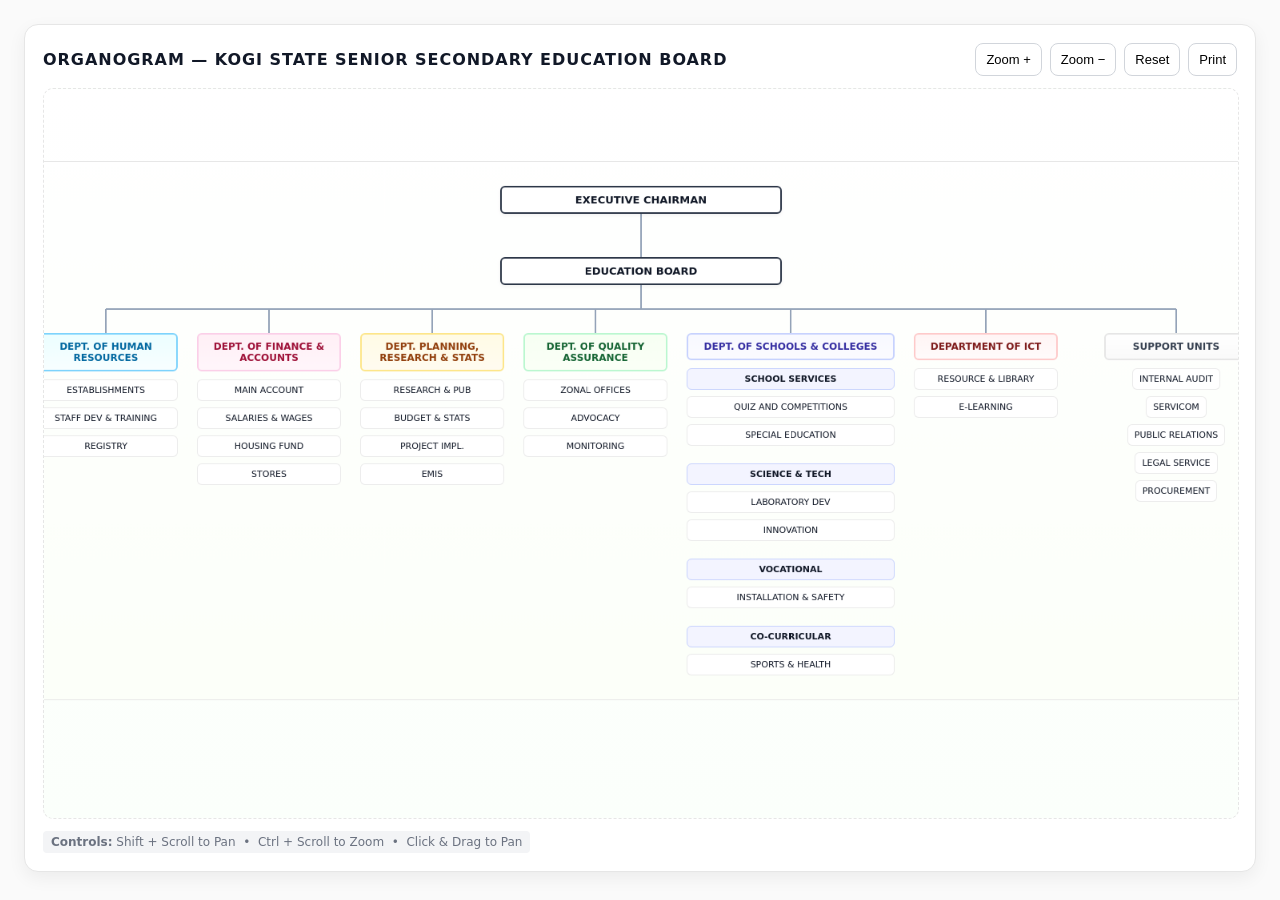
<file: orgonagram/index.html>
<!doctype html>
<html lang="en">
<head>
  <meta charset="utf-8" />
  <meta name="viewport" content="width=device-width,initial-scale=1,maximum-scale=1,user-scalable=no" />
  <title>Organogram - Mobile Optimized</title>
  <style>
    :root{
      --bg: #ffffff;
      --frame: #e6e6e6;
      --ink: #111827;
      --accent: #00a182;
      --gap: 18px;
      --card-radius: 8px;
    }
    html,body{height:100%;margin:0;font-family:Inter,ui-sans-serif,system-ui,-apple-system,"Segoe UI",Roboto,"Helvetica Neue",Arial;}
    body{background:#fafafa;color:var(--ink);padding:24px;box-sizing:border-box;}

    /* Outer framed box */
    .frame {
      background:var(--bg);
      border:1px solid var(--frame);
      border-radius:14px;
      padding:18px;
      box-shadow:0 6px 18px rgba(12,12,12,0.06);
      max-width:100%;
      height: 90vh;
      display:flex;
      flex-direction:column;
      overflow: hidden;
    }

    header.title-row{display:flex;align-items:center;justify-content:space-between;gap:12px;padding-bottom:12px; flex-shrink: 0;}
    header h1{font-size:16px;margin:0;font-weight:700;letter-spacing:0.06em;text-transform:uppercase}
    header .controls{display:flex;gap:8px;align-items:center}

    /* Toolbar buttons */
    .btn {
      display:inline-flex;align-items:center;gap:8px;padding:8px 10px;border-radius:8px;border:1px solid #d1d5db;background:#fff;cursor:pointer;font-size:13px;
      user-select: none;
    }
    .btn:active{transform:translateY(1px)}
    .btn:hover{background:#f9fafb}
    
    /* Chart viewport */
    .viewport {
      flex-grow: 1;
      width:100%;
      border-radius:10px;
      overflow:hidden;
      border:1px dashed #e6e6e6;
      position:relative;
      background:linear-gradient(180deg, #ffffff 0%, #fbfffb 100%);
      
      /* VITAL CHANGE: Allow browser to handle vertical page scrolling (pan-y) */
      touch-action: pan-y; 
      cursor: grab;
    }
    .viewport:active { cursor: grabbing; }

    /* coordinate system */
    .canvas {
      transform-origin: 0 0;
      will-change: transform;
      position:absolute;
      left:0; top:0;
      width: fit-content;
      height: fit-content;
      padding:40px;
    }

    /* Nodes & Styling */
    .exec { display:flex; justify-content:center; margin-bottom:14px; position: relative; z-index: 2; }
    .node { border:2px solid #2d3748; background:#fff; padding:8px 14px; border-radius:6px; font-weight:600; font-size:13px; display:inline-block; white-space:nowrap; box-shadow: 0 2px 4px rgba(0,0,0,0.05); }

    .departments { display:grid; grid-template-columns: repeat(8, auto); gap:24px; align-items:start; margin-top:20px; position: relative; z-index: 2; }
    .col { display:flex; flex-direction:column; align-items:center; min-width:180px; }
    
    .dept { padding:8px 10px; border-radius:6px; font-weight:700; font-size:12px; border:2px solid rgba(0,0,0,0.12); background:linear-gradient(180deg, rgba(255,255,255,1), rgba(250,250,250,1)); text-align:center; width: 100%; box-sizing: border-box; position: relative; z-index: 2; }
    
    .units { margin-top:10px; display:flex; flex-direction:column; gap:8px; width:100%; align-items:stretch; position: relative; z-index: 2; }
    .unit { padding:6px 8px; border-radius:6px; border:1px solid rgba(0,0,0,0.08); background:#fff; font-size:11px; text-align:center; }

    /* Color Themes */
    .c-hr { border-color:#7dd3fc; background:linear-gradient(180deg,#ecfeff,#f8feff); color:#0369a1 }
    .c-fin { border-color:#fbcfe8; background:linear-gradient(180deg,#fff0f6,#fff6fb); color:#9f1239 }
    .c-plan { border-color:#fde68a; background:linear-gradient(180deg,#fffbe6,#fffbf0); color:#92400e }
    .c-qa { border-color:#bbf7d0; background:linear-gradient(180deg,#f7fff3,#fbfff7); color:#166534 }
    .c-sch { border-color:#c7d2fe; background:linear-gradient(180deg,#f8f9ff,#fbfbff); color:#3730a3 }
    .c-ict { border-color:#fecaca; background:linear-gradient(180deg,#fff5f5,#fffbfb); color:#7f1d1d }
    .c-support { border-color:#e6e6e6; background:linear-gradient(180deg,#ffffff,#fafafa); color:#374151 }

    .right-stack { display:flex; flex-direction:column; gap:8px; align-items:center; }

    /* Canvas Box */
    .canvas-box { border:1px solid #e6e6e6; border-radius:8px; padding:30px; background:linear-gradient(180deg,#ffffff,#fcfff9); position:relative; display: inline-block; }
    
    /* SVG */
    svg.connectors { position:absolute; left:0; top:0; width:100%; height:100%; pointer-events:none; overflow:visible; z-index: 1; }
    .connector-line { stroke-width: 2px; stroke: #94a3b8; fill: none; }

    /* Print */
    @media print {
      body{padding:0;background:#fff}
      .frame { box-shadow:none;border:none;border-radius:0;padding:0; height: auto; display: block; }
      header { display:none }
      .viewport { overflow:visible; height:auto; border: none; }
      .canvas { transform: scale(0.65) translate(0,0); transform-origin:top left; padding: 0; position: static; }
      .btn { display:none }
    }

    .hint { color:#6b7280;font-size:12px; font-weight: 500; background:#f3f4f6; padding:4px 8px; border-radius:4px;}

    /* --------------------------------------------- */
    /* 🔥 MOBILE FIX: Media Query for Header/Buttons */
    /* --------------------------------------------- */
    @media (max-width: 768px) {
      body { padding: 12px; } /* Less padding on small screens */
      .frame { padding: 12px; height: 92vh; }
      
      header.title-row {
        flex-wrap: wrap; /* Allow the title and controls to wrap to the next line */
        justify-content: center; /* Center all items when wrapped */
        gap: 16px; /* Add vertical space between wrapped items */
      }
      
      header h1 { 
        width: 100%; /* Make title take full width */
        text-align: center;
      }
      
      .btn {
        padding: 6px 8px; /* Slightly smaller padding */
        font-size: 12px; /* Smaller font size */
        gap: 4px;
      }
      
      header .controls {
        width: 100%; /* Make controls take full width */
        justify-content: space-between; /* Space out the buttons */
        flex-grow: 1;
      }
      
      /* Hide complex PC shortcuts on mobile to save space */
      .hint {
        display: none; 
      }
    }
  </style>
</head>
<body>
  <div class="frame">
    <header class="title-row">
      <div style="display:flex;gap:12px;align-items:center">
        <h1>Organogram — Kogi State Senior Secondary Education Board</h1>
      </div>

      <div class="controls">
        <button class="btn" id="zoomIn">Zoom +</button>
        <button class="btn" id="zoomOut">Zoom −</button>
        <button class="btn" id="reset">Reset</button>
        <button class="btn" id="printBtn">Print</button>
      </div>
    </header>

    <div class="viewport" id="viewport">
      <div class="canvas" id="canvas">
        <div class="canvas-box" id="canvasBox">
          <svg class="connectors" id="svg" xmlns="http://www.w3.org/2000/svg"></svg>

          <div class="exec">
            <div class="node" id="execNode" style="width:320px;text-align:center">EXECUTIVE CHAIRMAN</div>
          </div>

          <div style="height:40px"></div>

          <div style="display:flex;justify-content:center;position:relative;z-index:2">
            <div class="node" id="eduBoard" style="width:320px;text-align:center">EDUCATION BOARD</div>
          </div>

          <div style="height:40px"></div>

          <div class="departments" id="departments">
            <div class="col" id="col-hr">
              <div class="dept c-hr" id="dept-hr">DEPT. OF HUMAN RESOURCES</div>
              <div class="units">
                <div class="unit">ESTABLISHMENTS</div>
                <div class="unit">STAFF DEV & TRAINING</div>
                <div class="unit">REGISTRY</div>
              </div>
             </div>
            <div class="col" id="col-fin">
              <div class="dept c-fin" id="dept-fin">DEPT. OF FINANCE & ACCOUNTS</div>
              <div class="units">
                <div class="unit">MAIN ACCOUNT</div>
                <div class="unit">SALARIES & WAGES</div>
                <div class="unit">HOUSING FUND</div>
                <div class="unit">STORES</div>
              </div>
            </div>
            <div class="col" id="col-plan">
              <div class="dept c-plan" id="dept-plan">DEPT. PLANNING, RESEARCH & STATS</div>
              <div class="units">
                <div class="unit">RESEARCH & PUB</div>
                <div class="unit">BUDGET & STATS</div>
                <div class="unit">PROJECT IMPL.</div>
                <div class="unit">EMIS</div>
              </div>
            </div>
            <div class="col" id="col-qa">
              <div class="dept c-qa" id="dept-qa">DEPT. OF QUALITY ASSURANCE</div>
              <div class="units">
                <div class="unit">ZONAL OFFICES</div>
                <div class="unit">ADVOCACY</div>
                <div class="unit">MONITORING</div>
              </div>
            </div>
            <div class="col" id="col-sch" style="min-width:260px">
              <div class="dept c-sch" id="dept-sch">DEPT. OF SCHOOLS & COLLEGES</div>
              <div class="units">
                <div class="unit" style="font-weight:700;background:#f3f4ff;border-color:#c7d2fe">SCHOOL SERVICES</div>
                <div class="unit">QUIZ AND COMPETITIONS</div>
                <div class="unit">SPECIAL EDUCATION</div>

                <div style="height:6px"></div>
                <div class="unit" style="font-weight:700;background:#f3f4ff;border-color:#c7d2fe">SCIENCE & TECH</div>
                <div class="unit">LABORATORY DEV</div>
                <div class="unit">INNOVATION</div>

                <div style="height:6px"></div>
                <div class="unit" style="font-weight:700;background:#f3f4ff;border-color:#c7d2fe">VOCATIONAL</div>
                <div class="unit">INSTALLATION & SAFETY</div>
                
                <div style="height:6px"></div>
                <div class="unit" style="font-weight:700;background:#f3f4ff;border-color:#c7d2fe">CO-CURRICULAR</div>
                <div class="unit">SPORTS & HEALTH</div>
              </div>
            </div>
            <div class="col" id="col-ict">
              <div class="dept c-ict" id="dept-ict">DEPARTMENT OF ICT</div>
              <div class="units">
                <div class="unit">RESOURCE & LIBRARY</div>
                <div class="unit">E-LEARNING</div>
              </div>
            </div>
              <div style="width:10px"></div>
            <div class="col" id="col-support">
              <div class="dept c-support" id="dept-support">SUPPORT UNITS</div>
              <div class="units right-stack">
                <div class="unit">INTERNAL AUDIT</div>
                <div class="unit">SERVICOM</div>
                <div class="unit">PUBLIC RELATIONS</div>
                <div class="unit">LEGAL SERVICE</div>
                <div class="unit">PROCUREMENT</div>
              </div>
            </div>

          </div> 
        </div> 
      </div> 
    </div> 
        
    <div style="margin-top:12px;display:flex;justify-content:space-between;align-items:center">
      <div class="hint">
        <strong>Controls:</strong> Shift + Scroll to Pan &nbsp;•&nbsp; Ctrl + Scroll to Zoom &nbsp;•&nbsp; Click & Drag to Pan
      </div>
    </div>
  </div>

<script>
/* -----------------------
   Logic 1: "Polite" Pan & Zoom
-------------------------*/
(() => {
  const viewport = document.getElementById('viewport');
  const canvas = document.getElementById('canvas');
  let scale = 0.8;
  let tx = 0, ty = 0;

  // Interaction State
  let isPointerDown = false;
  let lastX = 0, lastY = 0;

  function applyTransform(){
    canvas.style.transform = `translate3d(${tx}px, ${ty}px, 0) scale(${scale})`;
  }

  const centerView = () => {
    const vW = viewport.clientWidth;
    const cW = canvas.scrollWidth; // Use scrollWidth for the actual size including content
    scale = 0.8;
    // If chart is narrower than viewport, use 1.0 scale
    if (cW * scale < vW) {
      scale = 1.0;
    }
    tx = (vW - cW * scale) / 2;
    ty = 40;
    applyTransform();
  };

  // --- 1. POINTER DRAG (Left Click / Touch) ---
  viewport.addEventListener('pointerdown', (e) => {
    isPointerDown = true;
    viewport.setPointerCapture(e.pointerId);
    lastX = e.clientX;
    lastY = e.clientY;
  });

  viewport.addEventListener('pointermove', (e) => {
    if(!isPointerDown) return;
    
    // Calculate Delta
    const dx = e.clientX - lastX;
    const dy = e.clientY - lastY;
    
    // Update
    tx += dx;
    ty += dy;
    
    lastX = e.clientX;
    lastY = e.clientY;
    applyTransform();
  });

  viewport.addEventListener('pointerup', (e) => {
    isPointerDown = false;
    viewport.releasePointerCapture(e.pointerId);
  });

  // --- 2. WHEEL LOGIC (The Fix) ---
  viewport.addEventListener('wheel', (e) => {
    // Logic:
    // 1. If Ctrl/Meta is pressed -> Zoom
    // 2. If Shift is pressed -> Pan
    // 3. If NO key -> Let the browser scroll the page (Do not preventDefault)
    
    if (e.ctrlKey || e.metaKey) {
      // --- ZOOM ---
      e.preventDefault();
      const rect = canvas.getBoundingClientRect();
      const vRect = viewport.getBoundingClientRect();
      
      const delta = -e.deltaY; 
      const factor = delta > 0 ? 1.05 : 0.95;
      const newScale = Math.max(0.1, Math.min(4, scale * factor));

      const mouseXInViewport = e.clientX - vRect.left;
      const mouseYInViewport = e.clientY - vRect.top;

      tx = mouseXInViewport - (mouseXInViewport - tx) * (newScale / scale);
      ty = mouseYInViewport - (mouseYInViewport - ty) * (newScale / scale);
      
      scale = newScale;
      applyTransform();

    } else if (e.shiftKey) {
      // --- PAN (Horizontal or Vertical based on scroll) ---
      e.preventDefault();
      tx -= e.deltaX; // Normal horiz scroll
      ty -= e.deltaY; // Normal vert scroll becomes pan
      applyTransform();
      
    } else {
      // --- IGNORE (Page Scroll) ---
    }
  }, { passive: false });

  // --- CONTROLS ---
  document.getElementById('zoomIn').onclick = () => { 
    scale *= 1.2; 
    if(scale > 4) scale = 4;
    applyTransform(); 
  };
  document.getElementById('zoomOut').onclick = () => { 
    scale /= 1.2; 
    if(scale < 0.1) scale = 0.1;
    applyTransform(); 
  };
  document.getElementById('reset').onclick = () => centerView();
  document.getElementById('printBtn').onclick = () => window.print();

  setTimeout(centerView, 100);
})();

/* -----------------------
   Logic 2: SVG Connectors
-------------------------*/
(() => {
  const svg = document.getElementById('svg');
  const canvasBox = document.getElementById('canvasBox');
  const exec = document.getElementById('execNode');
  const edu = document.getElementById('eduBoard');
  const depts = [
    'dept-hr', 'dept-fin', 'dept-plan', 'dept-qa', 
    'dept-sch', 'dept-ict', 'dept-support'
  ];

  function getRelativeCenter(el) {
    let x = 0;
    let y = 0;
    let w = el.offsetWidth;
    let h = el.offsetHeight;
    let curr = el;
    while(curr && curr !== canvasBox) {
      x += curr.offsetLeft;
      y += curr.offsetTop;
      curr = curr.offsetParent;
    }
    return { x: x + w/2, top: y, bottom: y + h };
  }

  function drawPath(d) {
    const path = document.createElementNS('http://www.w3.org/2000/svg','path');
    path.setAttribute('d', d);
    path.setAttribute('class', 'connector-line');
    svg.appendChild(path);
  }

  function draw() {
    while(svg.firstChild) svg.removeChild(svg.firstChild);
    const pExec = getRelativeCenter(exec);
    const pEdu = getRelativeCenter(edu);
    
    drawPath(`M ${pExec.x} ${pExec.bottom} L ${pEdu.x} ${pEdu.top}`);

    if (depts.length === 0) return;

    const deptElements = depts.map(id => document.getElementById(id)).filter(el => el);
    if (deptElements.length === 0) return;
    
    const pFirstDept = getRelativeCenter(deptElements[0]);
    
    const spineY = (pEdu.bottom + pFirstDept.top) / 2;
    drawPath(`M ${pEdu.x} ${pEdu.bottom} L ${pEdu.x} ${spineY}`);

    let minX = Infinity;
    let maxX = -Infinity;

    deptElements.forEach(el => {
      const p = getRelativeCenter(el);
      if(p.x < minX) minX = p.x;
      if(p.x > maxX) maxX = p.x;
      drawPath(`M ${p.x} ${spineY} L ${p.x} ${p.top}`);
    });

    drawPath(`M ${minX} ${spineY} L ${maxX} ${spineY}`);
  }

  draw();
  window.addEventListener('resize', draw);
  window.addEventListener('load', draw);
})();
</script>
</body>
</html>
</file>
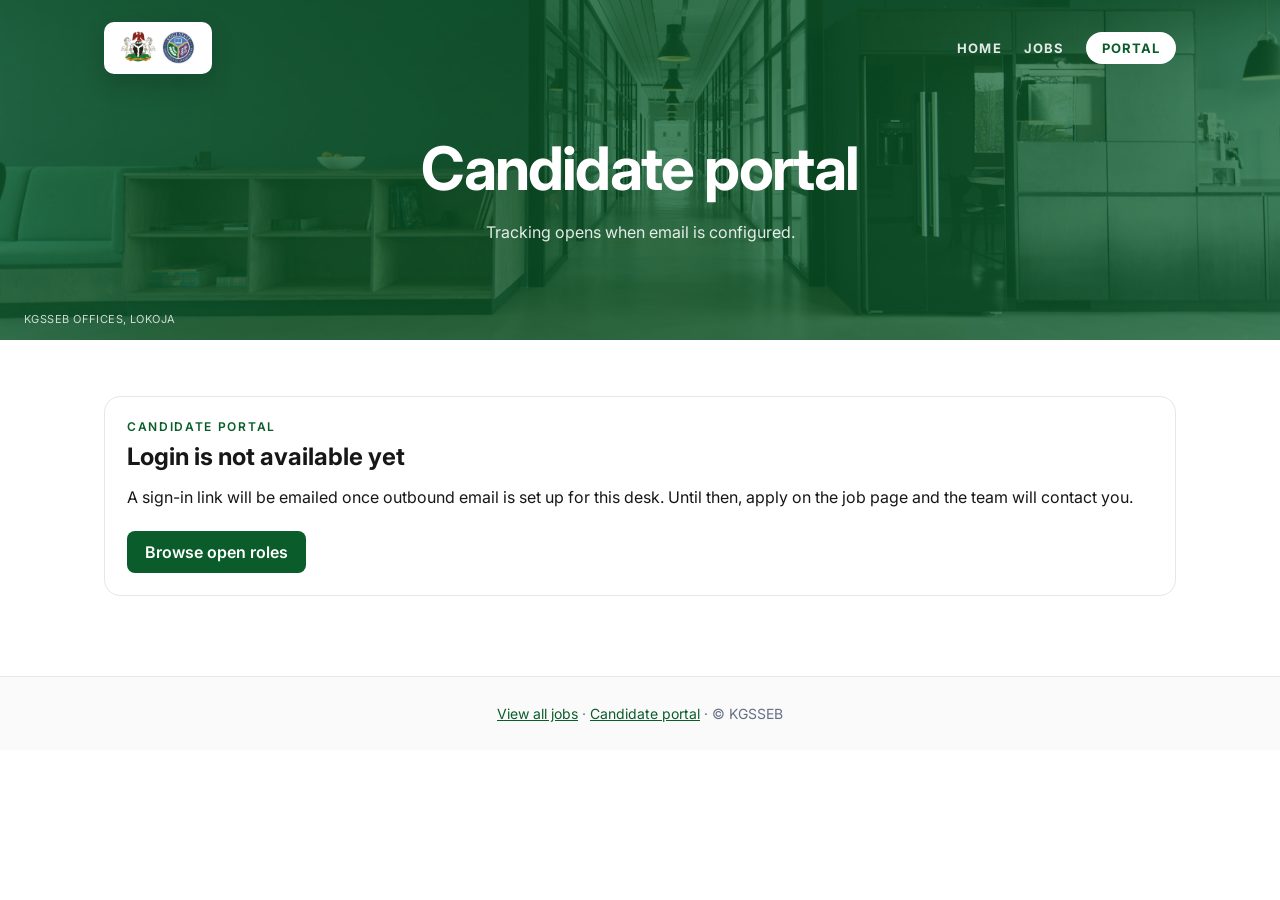
<file: portal/index.html>
<!DOCTYPE html>
<html lang="en">
<head>
  <meta charset="UTF-8">
  <meta name="viewport" content="width=device-width, initial-scale=1.0">
  <title>Candidate portal · KGSSEB</title>
  <meta name="description" content="Track your KGSSEB job application.">
  <link rel="canonical" href="https://home.kgsseb.kogistate.gov.ng/portal/">
  <link rel="preconnect" href="https://fonts.googleapis.com">
  <link href="https://fonts.googleapis.com/css2?family=Inter:wght@400;500;600;700&display=swap" rel="stylesheet">
  <link rel="stylesheet" href="/site.css">
</head>
<body>
  <div id="app">Loading portal…</div>
  <script src="/site.js"></script>
  <script>KGSSEBSite.renderPortalLogin(document.getElementById("app"));</script>
</body>
</html>
</file>
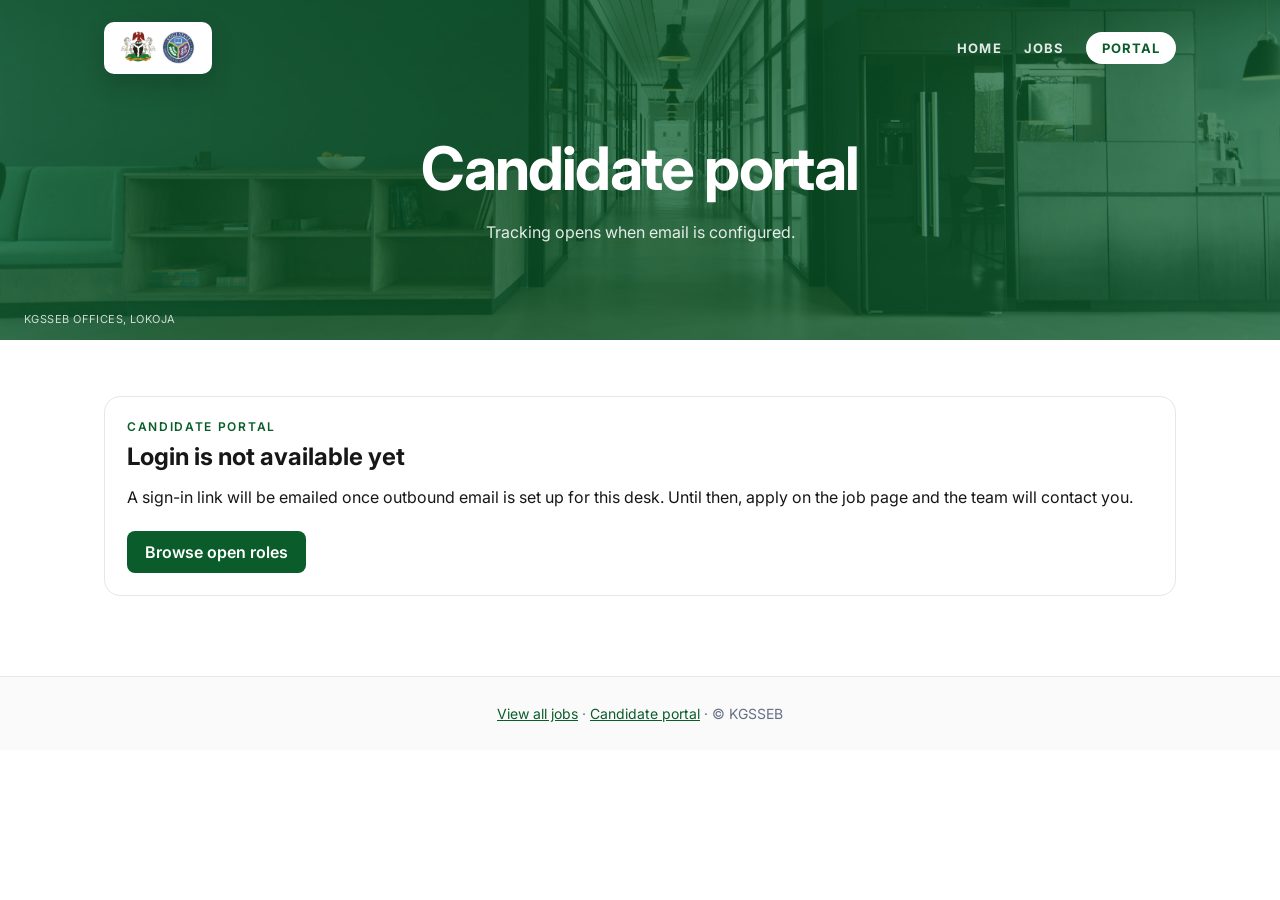
<file: portal/home/index.html>
<!DOCTYPE html>
<html lang="en">
<head>
  <meta charset="UTF-8">
  <meta name="viewport" content="width=device-width, initial-scale=1.0">
  <title>Your applications · KGSSEB</title>
  <meta name="robots" content="noindex">
  <link rel="preconnect" href="https://fonts.googleapis.com">
  <link href="https://fonts.googleapis.com/css2?family=Inter:wght@400;500;600;700&display=swap" rel="stylesheet">
  <link rel="stylesheet" href="/site.css">
</head>
<body>
  <div id="app">Loading your desk…</div>
  <script src="/site.js"></script>
  <script>KGSSEBSite.renderPortalHome(document.getElementById("app"));</script>
</body>
</html>
</file>
<file: site.css>
:root {
  --green: #0a5d2a;
  --green-dark: #043a1a;
  --overlay: rgba(10, 93, 42, 0.72);
  --ink: #171717;
  --muted: #667085;
  --line: #e7e7e7;
}
* { box-sizing: border-box; }
html { scroll-behavior: smooth; }
body { margin: 0; font-family: Inter, system-ui, sans-serif; color: var(--ink); background: #fff; }
a { color: inherit; }
.hero {
  position: relative;
  min-height: 520px;
  color: #fff;
  overflow: hidden;
  background: linear-gradient(135deg, #0a5d2a, #146c36 45%, #0e3d22);
}
.hero.compact { min-height: 340px; }
.hero-photo { position: absolute; inset: 0; background-size: cover; background-position: center; }
.hero-wash { position: absolute; inset: 0; background: var(--overlay); }
.nav, .hero-inner { position: relative; z-index: 2; }
.nav {
  position: absolute; inset: 0 0 auto;
  display: flex; align-items: center; justify-content: space-between;
  max-width: 1120px; margin: 0 auto; padding: 22px 24px; width: 100%;
}
.nav-brand {
  display: inline-flex;
  align-items: center;
  background: #fff;
  border-radius: 10px;
  padding: 6px 10px;
  line-height: 0;
  box-shadow: 0 10px 24px rgba(0,0,0,.16);
}
.nav-brand img { height: 40px; width: auto; display: block; }
.nav-brand.bare { background: transparent; box-shadow: none; padding: 0; border-radius: 0; }
.cv-field { display: grid; gap: 6px; font-size: 14px; font-weight: 600; }
.cv-field small { font-weight: 400; color: var(--muted); }
.hero-caption {
  position: absolute;
  left: 24px;
  bottom: 14px;
  z-index: 2;
  margin: 0;
  font-size: 11px;
  letter-spacing: .04em;
  text-transform: uppercase;
  color: rgba(255,255,255,.78);
}
.filters-col { align-self: start; }
.filters { position: sticky; top: 20px; }
@media (max-width: 860px) { .filters { position: static; } }
.portal-login { max-width: 480px; }
.portal-empty h2 { margin: 8px 0 10px; }
.portal-kicker { margin: 0; font-size: 12px; letter-spacing: .14em; text-transform: uppercase; color: var(--green); font-weight: 600; }
.portal-desk { padding-top: 0; }
.portal-id { display: flex; gap: 18px; align-items: flex-end; }
.portal-banner { position: relative; height: 220px; overflow: hidden; }
.portal-banner .nav { color: #fff; }
.nav-links { display: flex; gap: 22px; align-items: center; font-size: 13px; font-weight: 700; letter-spacing: .08em; text-transform: uppercase; }
.nav-links a { color: #fff; text-decoration: none; opacity: .88; }
.nav-links a.btn { opacity: 1; background: #fff; color: var(--green); padding: 8px 16px; border-radius: 999px; }
.hero-inner { max-width: 760px; margin: 0 auto; padding: 150px 24px 80px; text-align: center; }
.compact .hero-inner { padding: 120px 24px 56px; }
.hero-inner p { margin: 0; color: rgba(255,255,255,.88); }
.hero-inner h1 { margin: 12px 0 0; font-size: clamp(36px, 6vw, 60px); letter-spacing: -.03em; }
.hero-inner .sub { margin-top: 16px; line-height: 1.6; }
.hero-cta { display: inline-block; margin-top: 28px; background: #fff; color: var(--green); text-decoration: none; font-weight: 600; padding: 10px 18px; border-radius: 8px; }
.wrap { max-width: 1120px; margin: 0 auto; padding: 56px 24px 80px; }
.board { display: grid; grid-template-columns: 260px 1fr; gap: 40px; }
@media (max-width: 860px) { .board { grid-template-columns: 1fr; } }
.filters { border: 1px solid var(--line); border-radius: 16px; padding: 16px; }
.filters h3 { margin: 0 0 12px; }
.filter-group { border-top: 1px solid #f1f1f1; padding: 12px 0; }
.filter-group label { display: flex; gap: 8px; align-items: center; font-size: 14px; margin: 6px 0; }
.search-row { display: flex; gap: 12px; flex-wrap: wrap; }
.search-row label { flex: 1; min-width: 180px; font-size: 12px; color: var(--muted); }
.search-row input, .search-row select { width: 100%; margin-top: 6px; padding: 10px 12px; border: 1px solid #d0d5dd; border-radius: 8px; }
.search-row button, .primary { background: var(--green); color: #fff; border: 0; border-radius: 8px; padding: 11px 18px; font-weight: 600; cursor: pointer; }
.jobs { list-style: none; padding: 0; margin: 24px 0 0; border-top: 1px solid var(--line); }
.jobs a { display: block; padding: 20px 0; text-decoration: none; border-bottom: 1px solid var(--line); }
.jobs h3 { margin: 0; color: var(--green); text-transform: uppercase; letter-spacing: .04em; }
.jobs .meta, .jobs .blurb { color: var(--muted); font-size: 14px; line-height: 1.55; }
.detail { display: grid; grid-template-columns: 1fr 280px; gap: 40px; }
@media (max-width: 860px) { .detail { grid-template-columns: 1fr; } }
.crumb { font-size: 14px; color: var(--muted); }
.side { border-left: 1px solid var(--line); padding-left: 28px; }
@media (max-width: 860px) { .side { border: 0; padding: 0; } }
.side dt { color: var(--muted); font-size: 13px; margin-top: 14px; }
.side dd { margin: 2px 0 0; font-weight: 600; }
.form { display: grid; gap: 12px; max-width: 640px; }
.form input, .form textarea { width: 100%; padding: 10px 12px; border: 1px solid #d0d5dd; border-radius: 8px; }
.card { background: #fff; border: 1px solid var(--line); border-radius: 16px; padding: 22px; }
.portal-banner { height: 220px; position: relative; overflow: hidden; background: var(--green); }
.avatar { width: 104px; height: 104px; border-radius: 999px; border: 4px solid #fff; background: var(--green); color: #fff; display: grid; place-items: center; font-size: 28px; font-weight: 700; margin-top: -52px; }
.layout { display: grid; grid-template-columns: 220px 1fr; gap: 22px; margin-top: 28px; }
@media (max-width: 800px) { .layout { grid-template-columns: 1fr; } }
.sidemenu button { width: 100%; text-align: left; border: 0; background: transparent; color: var(--green); padding: 10px 14px; border-radius: 999px; margin-bottom: 4px; cursor: pointer; }
.sidemenu button.on { background: var(--green); color: #fff; }
.skill { border: 1px solid var(--line); border-radius: 12px; padding: 14px; }
.footer { border-top: 1px solid var(--line); background: #fafafa; text-align: center; padding: 28px 16px; color: var(--muted); font-size: 14px; }
.footer a { color: var(--green); }
.hidden { display: none !important; }
.error { color: #b42318; font-size: 14px; }
.result-count { display: flex; flex-wrap: wrap; justify-content: space-between; gap: 8px; margin-top: 16px; color: var(--muted); font-size: 14px; }
.result-count span { margin-left: auto; }
.pager { display: flex; flex-wrap: wrap; align-items: center; gap: 6px; margin-top: 28px; }
.pager button { border: 1px solid #d0d5dd; background: #fff; color: var(--ink); border-radius: 8px; padding: 8px 11px; cursor: pointer; }
.pager button.on { background: var(--green); border-color: var(--green); color: #fff; }
.pager button:disabled { opacity: .4; cursor: not-allowed; }
</file>
